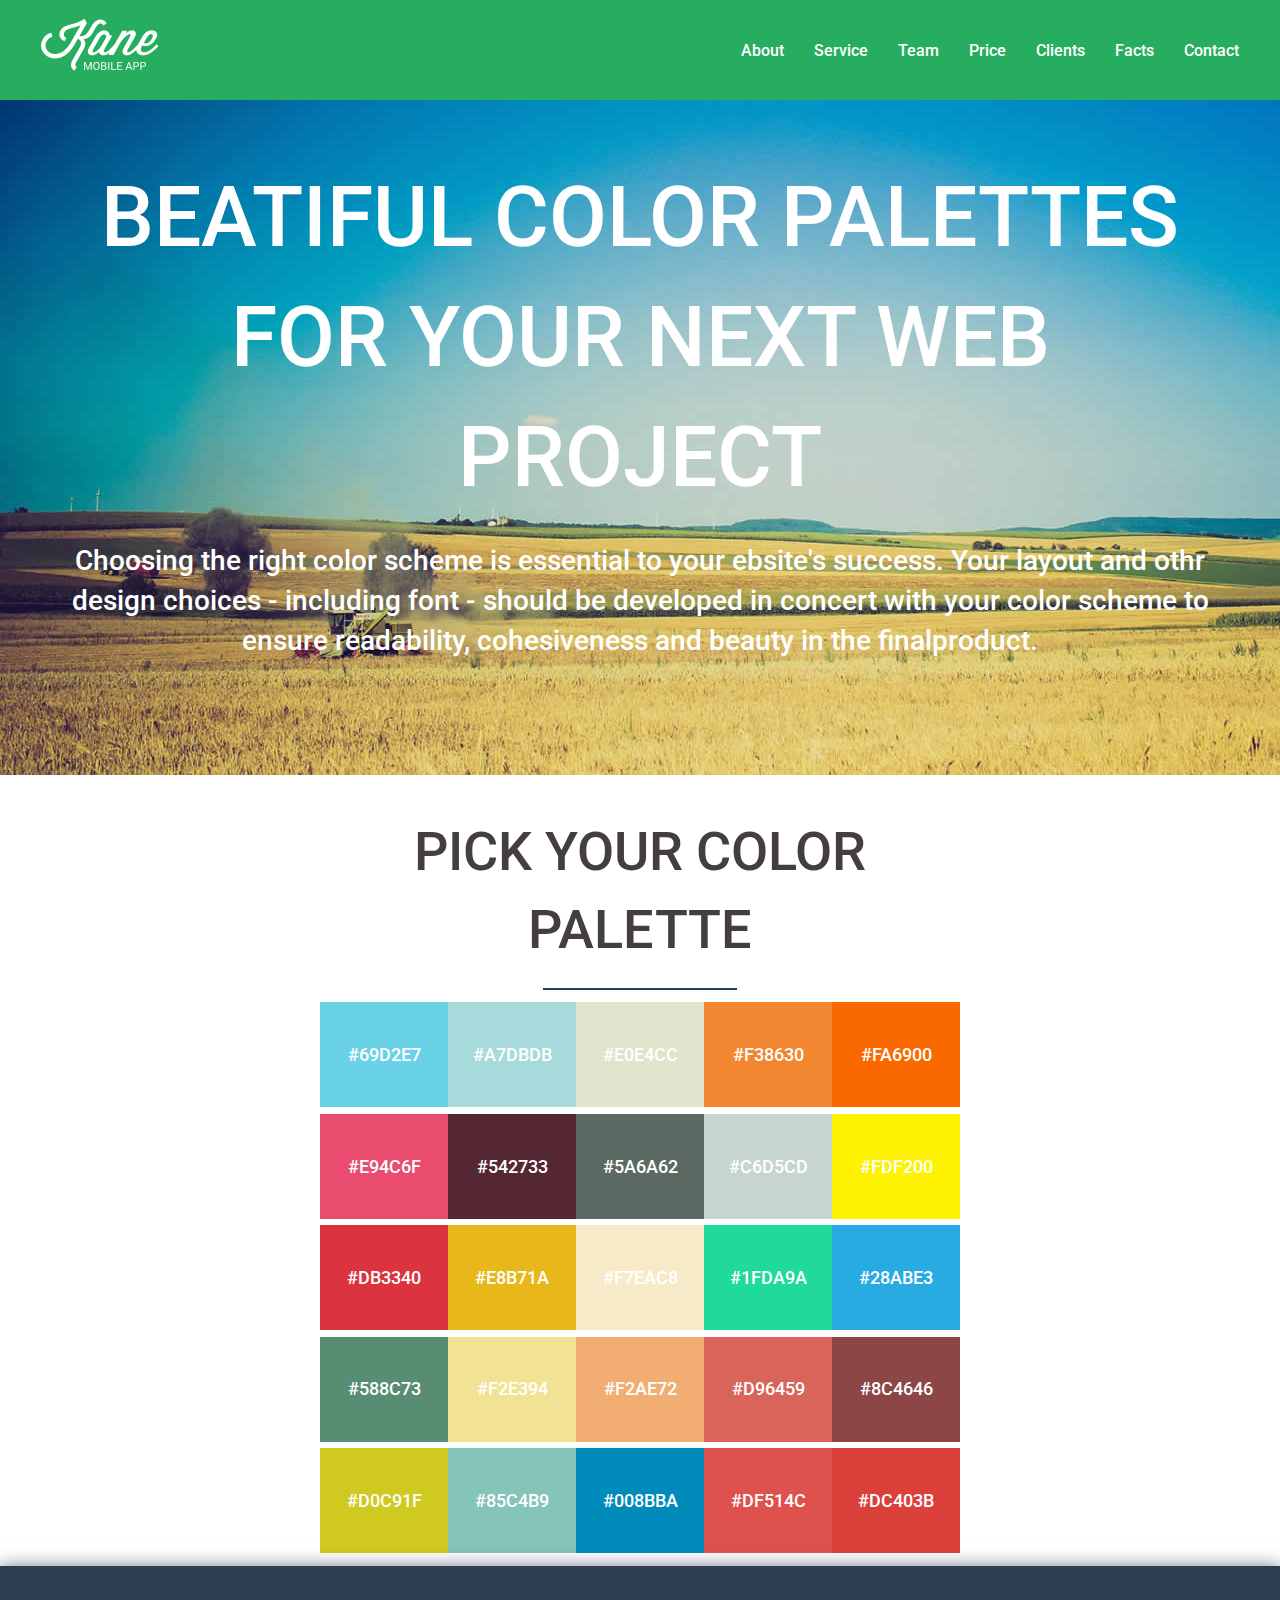
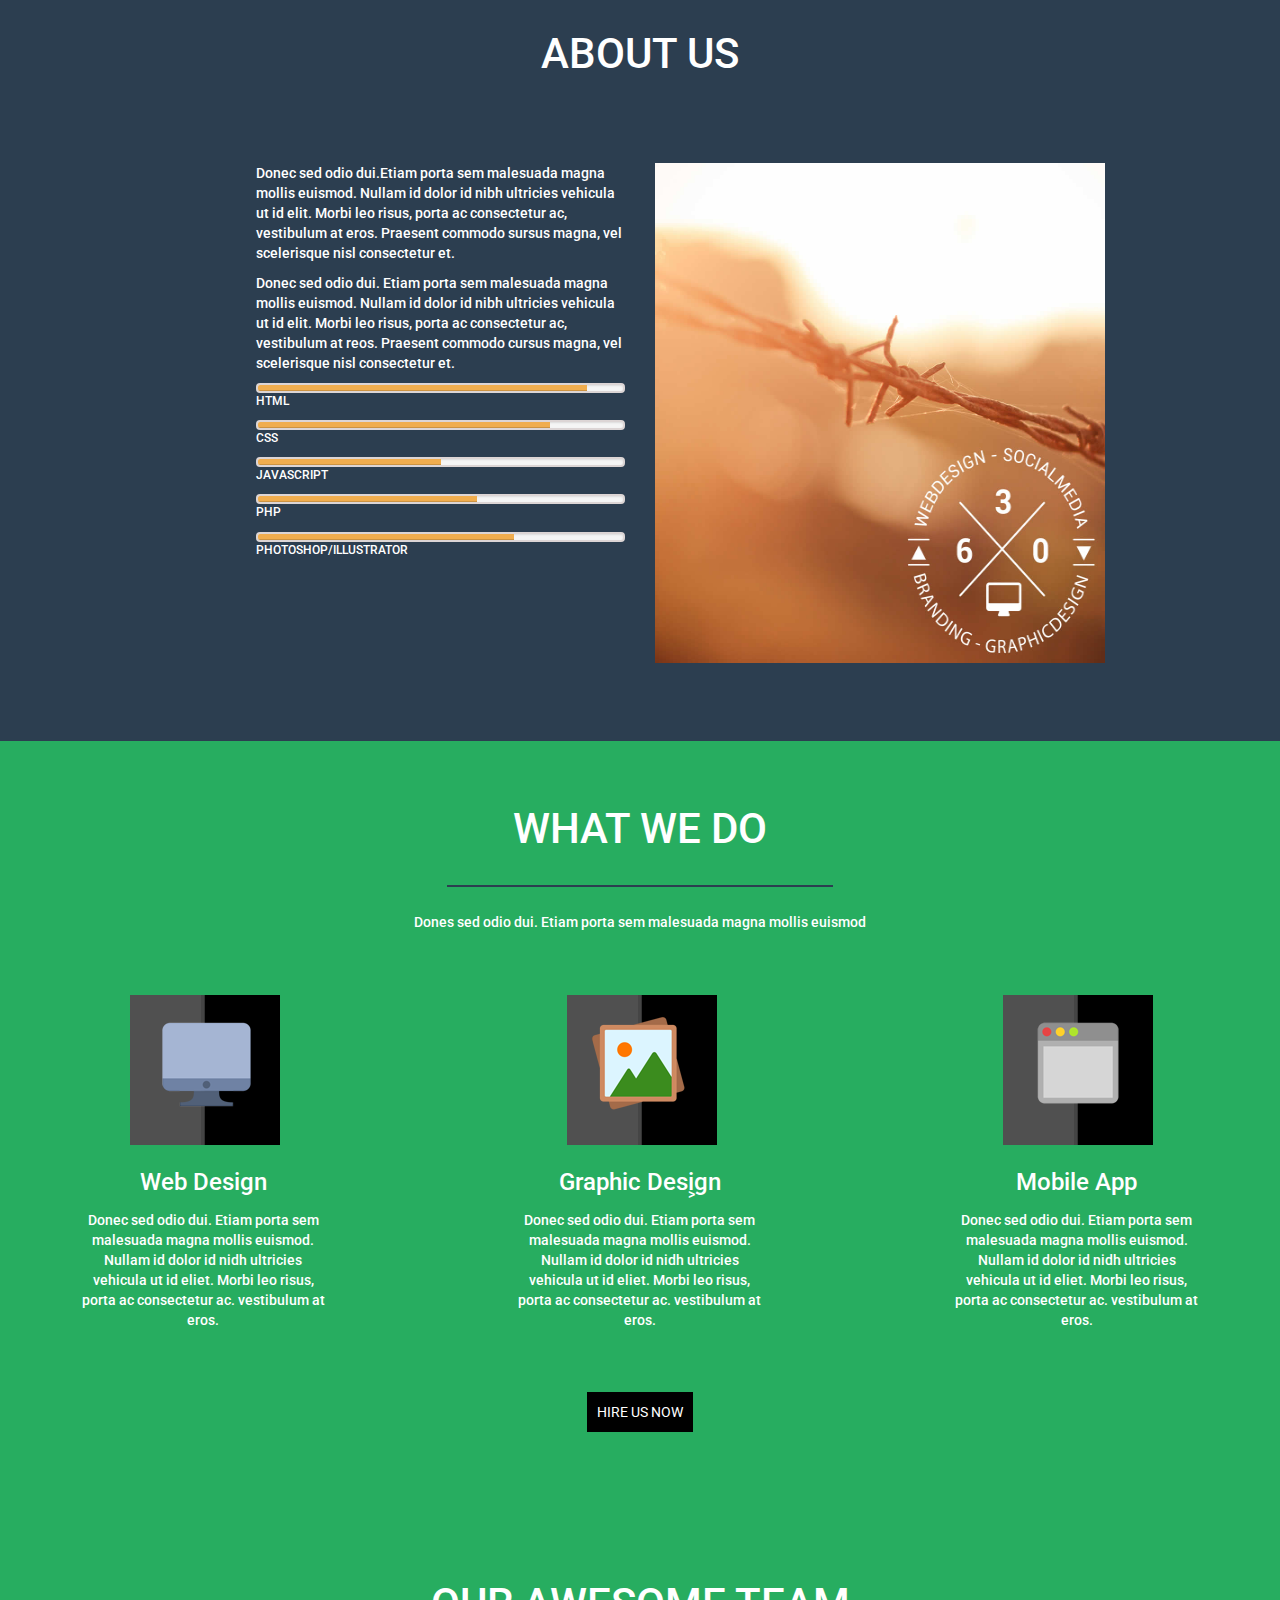
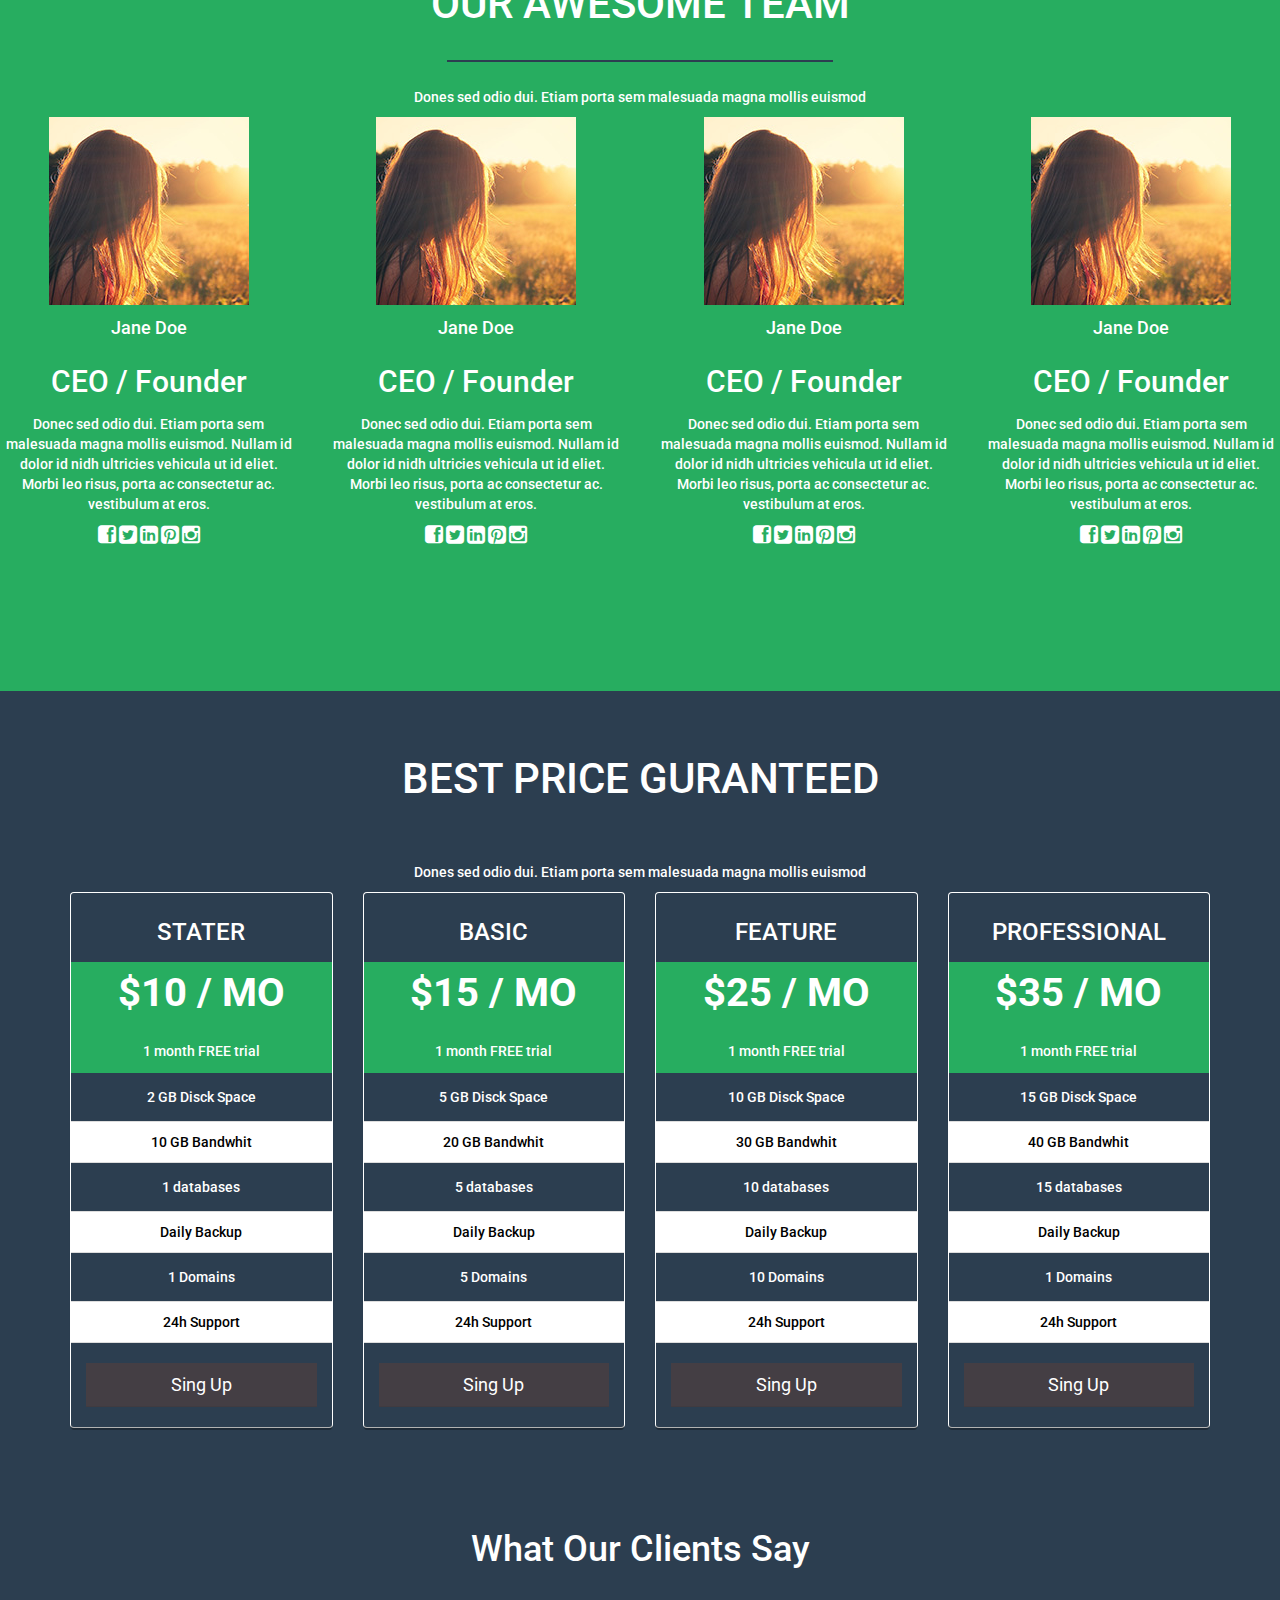
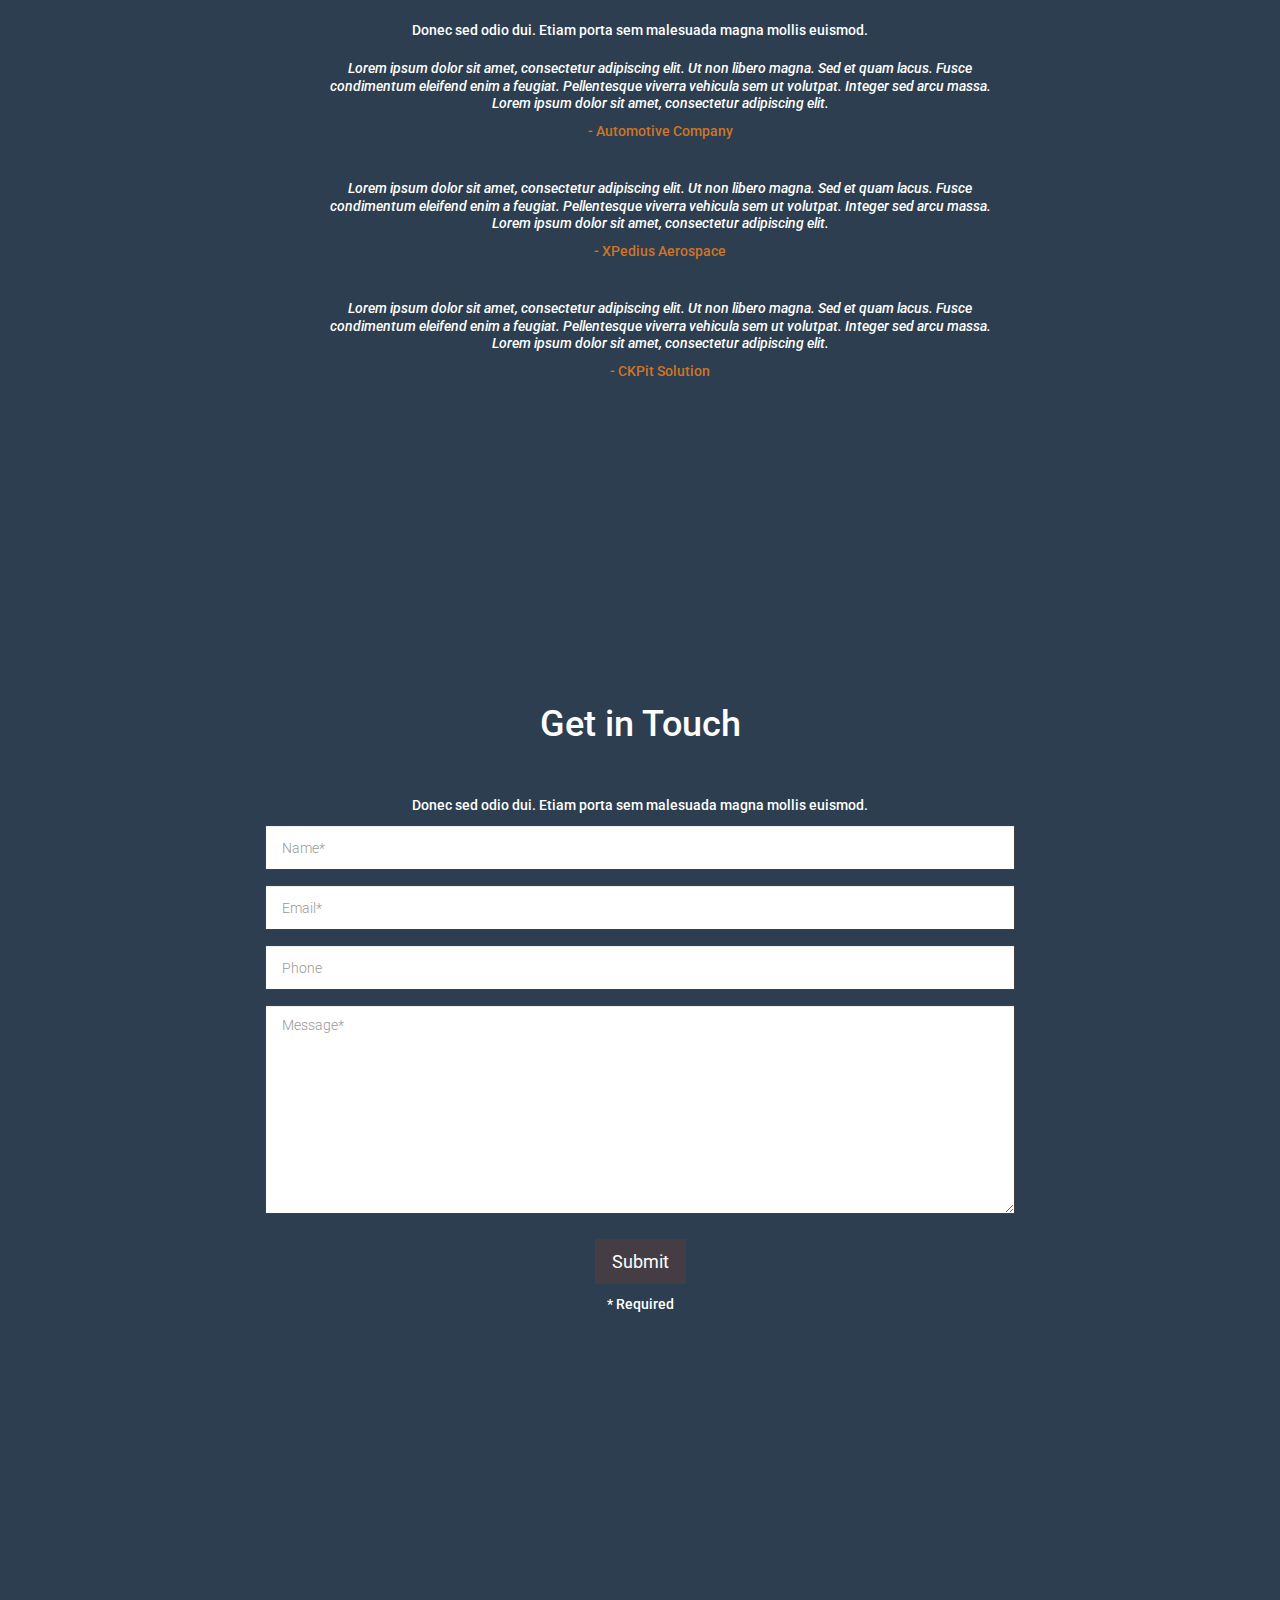
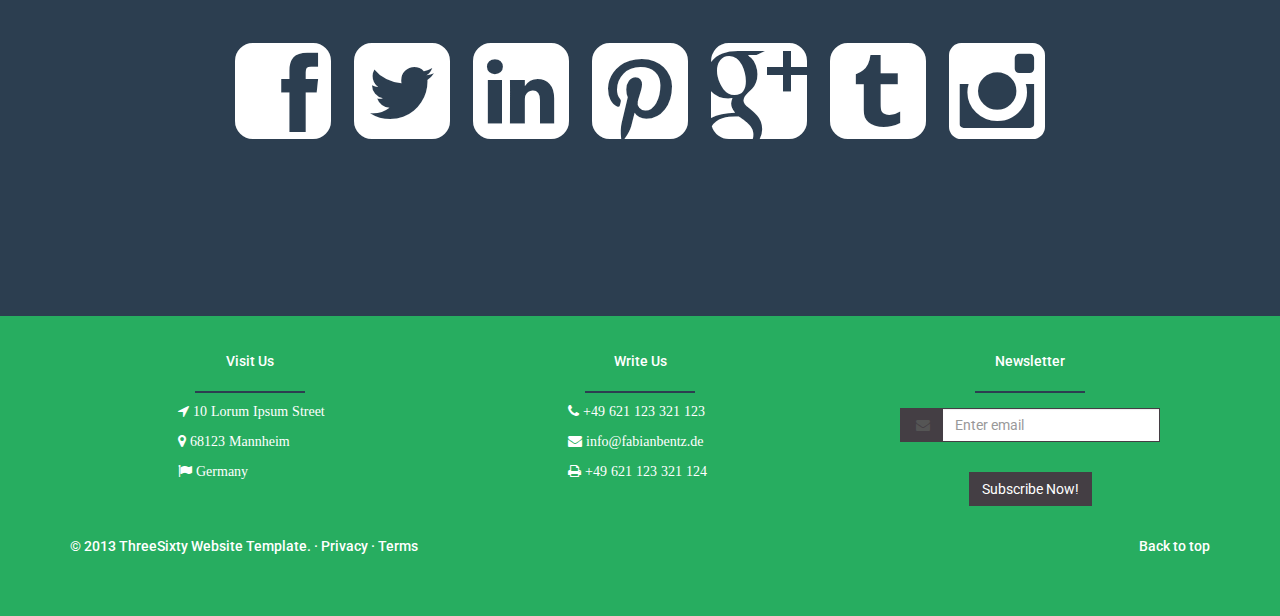
<file: index.html>
<!DOCTYPE html>
<html lang="en">
  <head>
    <meta charset="utf-8">
    <title>::paletadecolores::</title>
    <meta name="viewport" content="width=device-width, initial-scale=1.0">
    <meta name="description" content="ThreeSixty Bootstrap Template">
    <meta name="author" content="Fabian Bentz Webdesign">

    
    <link href='http://fonts.googleapis.com/css?family=Roboto:400,100,300,300italic,500,400italic,700' rel='stylesheet' type='text/css'>
    
    <link href="./css/bootstrap.css" rel="stylesheet">
    <link href="./font-awesome/css/font-awesome.min.css" rel="stylesheet">
    <link href="./css/main.css" rel="stylesheet">
    

  </head>

<body>

<!-- Escribe tu código HTML aquí -->
<nav class="navbar navbar-default navbar-static-top navbar-inverse" role="navigation">
    <div class="navbar-header">
        <button type="button" class="navbar-toggle" data-toggle="collapse"
            data-target=".navbar-ex1-collapse">
          <span class="sr-only">Desplegar navegación</span>
          <span class="icon-bar"></span>
          <span class="icon-bar"></span>
          <span class="icon-bar"></span> 
        </button>
        <a class="logo navbar-brand" href="http://laboratoria.la/"><img src="img/logo.png"></a>
    </div> 
    <div class="collapse navbar-collapse navbar-ex1-collapse">
        <ul class="nav navbar-nav navbar-right">         
            <li><a href="#">About</a></li>
            <li><a href="#">Service</a></li>
            <li><a href="#">Team</a></li>
            <li><a href="#">Price</a></li>
            <li><a href="#">Clients</a></li>
            <li><a href="#">Facts</a></li>
            <li><a href="#">Contact</a></li>
        </ul> 
    </div>   
</nav>
<header class= "text-center">
    <h1 class="tituloheader">BEATIFUL COLOR PALETTES FOR YOUR NEXT WEB PROJECT</h1>
    <P>Choosing the right color scheme is essential to your ebsite's success. Your layout and othr design choices - including font - should be developed in concert with your color scheme to ensure readability, cohesiveness and beauty in the finalproduct.</P>
</header>
<section class="pick">
    <h1 class="tituloheader text-center">PICK YOUR COLOR PALETTE</h1>
    <hr>
    <div class="paleta">
       
        <table class="tcolor w3-table-all notranslate">
            <tbody><tr>
            <td class="color_1">#69D2E7</td>
            <td class="color_2">#A7DBDB</td>
            <td class="color_3">#E0E4CC</td>
            <td class="color_4">#F38630</td>
            <td class="color_5">#FA6900</td>
            </tr>
            </tbody>
        </table>
        <table class="tcolor w3-table-all notranslate">
            <tbody><tr>
            <td class="color_6">#E94C6F</td>
            <td class="color_7">#542733</td>
            <td class="color_8">#5A6A62</td>
            <td class="color_9">#C6D5CD</td>
            <td class="color_10">#FDF200</td>
            </tr>
            </tbody>
        </table>
        <table class="tcolor w3-table-all notranslate">
            <tbody><tr>
            <td class="color_11">#DB3340</td>
            <td class="color_12">#E8B71A</td>
            <td class="color_13">#F7EAC8</td>
            <td class="color_14">#1FDA9A</td>
            <td class="color_15">#28ABE3</td>
            </tr>
            </tbody>
        </table>
        <table class="tcolor w3-table-all notranslate">
            <tbody><tr>
            <td class="color_16">#588C73</td>
            <td class="color_17">#F2E394</td>
            <td class="color_18">#F2AE72</td>
            <td class="color_19">#D96459</td>
            <td class="color_20">#8C4646</td>
            </tr>
            </tbody>
        </table>
        <table class="tcolor w3-table-all notranslate">
            <tbody><tr>
            <td class="color_21">#D0C91F</td>
            <td class="color_22">#85C4B9</td>
            <td class="color_23">#008BBA</td>
            <td class="color_24">#DF514C</td>
            <td class="color_25">#DC403B</td>
            </tr>
            </tbody>
        </table>

    </div>
</section>
<section class="seccion abaut">
    <h1 class="tituloheader text-center">ABOUT US</h1>
    <hr>
    <div class="row miniabout">
        <div class="col-lg-6">
            <p>Donec sed odio dui.Etiam porta sem malesuada magna mollis euismod. Nullam id dolor id nibh ultricies vehicula ut id elit. Morbi leo risus, porta ac consectetur ac, vestibulum at eros. Praesent commodo sursus magna, vel scelerisque nisl consectetur et.</p>
            <p>Donec sed odio dui. Etiam porta sem malesuada magna mollis euismod. Nullam id dolor id nibh ultricies vehicula ut id elit. Morbi leo risus, porta ac consectetur ac, vestibulum at reos. Praesent commodo cursus magna, vel scelerisque nisl consectetur et.</p>
            <div class="progress">
                <div class="progress-bar progress-bar-warning" role="progressbar"
                       aria-valuenow="10" aria-valuemin="0" aria-valuemax="100"
                       style="width: 90%">
                </div>
            </div>
            <p class="letrabarra">HTML</p>
            <div class="progress">
                <div class="progress-bar progress-bar-warning" role="progressbar"
                       aria-valuenow="10" aria-valuemin="0" aria-valuemax="100"
                       style="width: 80%">
                </div>
            </div>
            <p class="letrabarra">CSS</p>
            <div class="progress">
                <div class="progress-bar progress-bar-warning" role="progressbar"
                       aria-valuenow="10" aria-valuemin="0" aria-valuemax="100"
                       style="width: 50%">
                </div>
            </div>
            <p class="letrabarra">JAVASCRIPT</p>
            <div class="progress">
                <div class="progress-bar progress-bar-warning" role="progressbar"
                       aria-valuenow="10" aria-valuemin="0" aria-valuemax="100"
                       style="width: 60%">                    
                </div>
            </div>
            <p class="letrabarra">PHP</p>
            <div class="progress">
                <div class="progress-bar progress-bar-warning" role="progressbar"
                       aria-valuenow="10" aria-valuemin="0" aria-valuemax="100"
                       style="width: 70%">                    
                </div>
            </div>
            <p class="letrabarra">PHOTOSHOP/ILLUSTRATOR</p>
        </div>
        <div class="cajabaut col-lg-6">
            <img id="cajabaut" src="img/agency-img3.jpg">
        </div>
    </div>
</section>
<section class="seccion whatwe text-center">
    <h1 class="tituloheader text-center">WHAT WE DO</h1>
    <hr>
    <p>Dones sed odio dui. Etiam porta sem malesuada magna mollis euismod</p>
    <div class="row">
        <div class="col-lg-4">
            <div class="cuadrocontenedor">
                <div class="cuadro">
                    <img class="fondo" src="img/icon-bg.png">
                    <img class="iconito" src="img/icons/webdesign.png">
                </div>
                <h3>Web Design</h3>
                <p>Donec sed odio dui. Etiam porta sem malesuada magna mollis euismod. Nullam id dolor id nidh ultricies vehicula ut id eliet. Morbi leo risus, porta ac consectetur ac. vestibulum at eros.</p>
            </div>
        </div>
        <div class="col-lg-4">
            <div class="cuadrocontenedor">
                <div class="cuadro">
                    <img class="fondo" src="img/icon-bg.png">
                    <img class="iconito" src="img/icons/graphicdesign.png">>
                </div>
                <h3>Graphic Design</h3>
                <p>Donec sed odio dui. Etiam porta sem malesuada magna mollis euismod. Nullam id dolor id nidh ultricies vehicula ut id eliet. Morbi leo risus, porta ac consectetur ac. vestibulum at eros.</p>
            </div>
        </div>
        <div class="col-lg-4">
            <div class="cuadrocontenedor">
                <div class="cuadro">
                    <img class="fondo" src="img/icon-bg.png">
                    <img class="iconito" src="img/icons/mobile.png">
                </div>
                <h3>Mobile App</h3>
                <p>Donec sed odio dui. Etiam porta sem malesuada magna mollis euismod. Nullam id dolor id nidh ultricies vehicula ut id eliet. Morbi leo risus, porta ac consectetur ac. vestibulum at eros.</p>
            </div>
        </div>
    </div>
    <button>HIRE US NOW</button>
</section>
<section class="seccion our text-center">
     <h1 class="tituloheader">OUR AWESOME TEAM</h1>
    <hr>
    <p>Dones sed odio dui. Etiam porta sem malesuada magna mollis euismod</p>
    <div class="row">
        <div class="col-lg-3">
            <div class="cajaOur">
                <img src="img/team/1.jpg">
                <h4>Jane Doe</h4>
                <h2>CEO / Founder</h2>
                <p>Donec sed odio dui. Etiam porta sem malesuada magna mollis euismod. Nullam id dolor id nidh ultricies vehicula ut id eliet. Morbi leo risus, porta ac consectetur ac. vestibulum at eros.</p>
                <p class="social-team">
                    <a class="facebook" href=""><i class="fa fa-facebook-square fa-1-5x"></i></a>
                    <a class="twitter" href=""><i class="fa fa-twitter-square fa-1-5x"></i></a>
                    <a class="linkedin" href=""><i class="fa fa-linkedin-square fa-1-5x"></i></a>
                    <a class="pinterest" href=""><i class="fa fa-pinterest-square fa-1-5x"></i></a>
                    <a class="instagram" href=""><i class="fa fa-instagram fa-1-5x"></i></a>
                </p>
                <div class="redes">
                    <i class="icon-facebook-sign"></i>
                </div>
            </div>
        </div>
        <div class="col-lg-3">
            <div class="cajaOur">
                <img src="img/team/1.jpg">
                <h4>Jane Doe</h4>
                <h2>CEO / Founder</h2>
                <p>Donec sed odio dui. Etiam porta sem malesuada magna mollis euismod. Nullam id dolor id nidh ultricies vehicula ut id eliet. Morbi leo risus, porta ac consectetur ac. vestibulum at eros.</p>
                <p class="social-team">
                    <a class="facebook" href=""><i class="fa fa-facebook-square fa-1-5x"></i></a>
                    <a class="twitter" href=""><i class="fa fa-twitter-square fa-1-5x"></i></a>
                    <a class="linkedin" href=""><i class="fa fa-linkedin-square fa-1-5x"></i></a>
                    <a class="pinterest" href=""><i class="fa fa-pinterest-square fa-1-5x"></i></a>
                    <a class="instagram" href=""><i class="fa fa-instagram fa-1-5x"></i></a>
                </p>
            </div>
        </div>
        <div class="col-lg-3">
            <div class="cajaOur">
                <img src="img/team/1.jpg">
                <h4>Jane Doe</h4>
                <h2>CEO / Founder</h2>
                <p>Donec sed odio dui. Etiam porta sem malesuada magna mollis euismod. Nullam id dolor id nidh ultricies vehicula ut id eliet. Morbi leo risus, porta ac consectetur ac. vestibulum at eros.</p>
                <p class="social-team">
                    <a class="facebook" href=""><i class="fa fa-facebook-square fa-1-5x"></i></a>
                    <a class="twitter" href=""><i class="fa fa-twitter-square fa-1-5x"></i></a>
                    <a class="linkedin" href=""><i class="fa fa-linkedin-square fa-1-5x"></i></a>
                    <a class="pinterest" href=""><i class="fa fa-pinterest-square fa-1-5x"></i></a>
                    <a class="instagram" href=""><i class="fa fa-instagram fa-1-5x"></i></a>
                </p>
            </div>
        </div>
        <div class="col-lg-3">
            <div class="cajaOur">
                <img src="img/team/1.jpg">
                <h4>Jane Doe</h4>
                <h2>CEO / Founder</h2>
                <p>Donec sed odio dui. Etiam porta sem malesuada magna mollis euismod. Nullam id dolor id nidh ultricies vehicula ut id eliet. Morbi leo risus, porta ac consectetur ac. vestibulum at eros.</p>
                <p class="social-team">
            <a class="facebook" href=""><i class="fa fa-facebook-square fa-1-5x"></i></a>
            <a class="twitter" href=""><i class="fa fa-twitter-square fa-1-5x"></i></a>
            <a class="linkedin" href=""><i class="fa fa-linkedin-square fa-1-5x"></i></a>
            <a class="pinterest" href=""><i class="fa fa-pinterest-square fa-1-5x"></i></a>
            <a class="instagram" href=""><i class="fa fa-instagram fa-1-5x"></i></a>
           </p>
            </div>
        </div>
    </div>
</section>
<section  class="seccion best text-center">
    <h1 class="tituloheader text-center">BEST PRICE GURANTEED</h1>
    <hr>
    <p>Dones sed odio dui. Etiam porta sem malesuada magna mollis euismod</p>

    <div class="cajabest">
        <div class="container">
            <div class="row">
                <div class="col-xs-6 col-sm-6 col-md-3 col-lg-3">
                    <div class="panel price panel">
                        <div class="panel-heading  text-center">
                        <h3>STATER</h3>
                        </div>
                        <div class="panel-body text-center">
                            <p class="lead" style="font-size:40px"><strong>$10 / MO</strong></p>
                            <h5>1 month FREE trial</h5>
                        </div>
                        <ul class="listblanco list-group list-group-flush text-center">
                            <li class="listazul">2 GB Disck Space</li>
                            <li class="listblanco list-group-item"> 10 GB Bandwhit</li>
                            <li class="listazul list-group-item"> 1 databases</li>
                            <li class="listblanco list-group-item"> Daily Backup</li>
                            <li class="listazul list-group-item"> 1 Domains</li>
                            <li class="listblanco list-group-item"> 24h Support</li>
                        </ul>
                        <div class="panel-footer">
                            <a class="btn btn-lg btn-block btn-primary" href="#">Sing Up</a>
                        </div>
                    </div>
                </div>
                <div class="col-xs-6 col-sm-6 col-md-3 col-lg-3">
                    <div class="panel price panel">
                        <div class="panel-heading  text-center">
                        <h3>BASIC</h3>
                        </div>
                        <div class="panel-body text-center">
                            <p class="lead" style="font-size:40px"><strong>$15 / MO</strong></p>
                            <h5>1 month FREE trial</h5>
                        </div>
                        <ul class="listblanco list-group list-group-flush text-center">
                            <li class="listazul">5 GB Disck Space</li>
                            <li class="listblanco list-group-item"> 20 GB Bandwhit</li>
                            <li class="listazul list-group-item"> 5 databases</li>
                            <li class="listblanco list-group-item"> Daily Backup</li>
                            <li class="listazul list-group-item"> 5 Domains</li>
                            <li class="listblanco list-group-item"> 24h Support</li>
                        </ul>
                        <div class="panel-footer">
                            <a class="btn btn-lg btn-block btn-primary" href="#">Sing Up</a>
                        </div>
                    </div>
                </div>
                <div class="col-xs-6 col-sm-6 col-md-3 col-lg-3">
                    <div class="panel price panel">
                        <div class="panel-heading  text-center">
                        <h3>FEATURE</h3>
                        </div>
                        <div class="panel-body text-center">
                            <p class="lead" style="font-size:40px"><strong>$25 / MO</strong></p>
                            <h5>1 month FREE trial</h5>
                        </div>
                        <ul class="listblanco list-group list-group-flush text-center">
                            <li class="listazul">10 GB Disck Space</li>
                            <li class="listblanco list-group-item"> 30 GB Bandwhit</li>
                            <li class="listazul list-group-item"> 10 databases</li>
                            <li class="listblanco list-group-item"> Daily Backup</li>
                            <li class="listazul list-group-item"> 10 Domains</li>
                            <li class="listblanco list-group-item"> 24h Support</li>
                        </ul>
                        <div class="panel-footer">
                            <a class="btn btn-lg btn-block btn-primary" href="#">Sing Up</a>
                        </div>
                    </div>  
                </div>                
                <div class="col-xs-6 col-sm-6 col-md-3 col-lg-3">
                    <div class="panel price panel">
                        <div class="panel-heading  text-center">
                        <h3>PROFESSIONAL</h3>
                        </div>
                        <div class="panel-body text-center">
                            <p class="lead" style="font-size:40px"><strong>$35 / MO</strong></p>
                            <h5>1 month FREE trial</h5>
                        </div>
                        <ul class="listblanco list-group list-group-flush text-center">
                            <li class="listazul">15 GB Disck Space</li>
                            <li class="listblanco list-group-item"> 40 GB Bandwhit</li>
                            <li class="listazul list-group-item"> 15 databases</li>
                            <li class="listblanco list-group-item"> Daily Backup</li>
                            <li class="listazul list-group-item"> 1 Domains</li>
                            <li class="listblanco list-group-item"> 24h Support</li>
                        </ul>
                        <div class="panel-footer">
                            <a class="btn btn-lg btn-block btn-primary" href="#">Sing Up</a>
                        </div>
                    </div>                
                </div>           
            </div>
        </div>
    </div>
</section>
<section class = "seccion whatour text-center">
  <div class="container">
      <div class="row">    
      <div class="center-block head">     
        <div class="col-lg-12 col-md-12 col-xs-12">     
            <h1>What Our Clients Say</h1>
            <hr class="head-border-grey">
             <p class="d-grey center">Donec sed odio dui. Etiam porta sem malesuada magna mollis euismod.</p>        
       </div>         
      </div>      
    <div class="col-lg-8 col-lg-offset-2 col-md-8 col-md-offset-2">    
        <ul class="testemonials">
            <li>
                <blockquote>
                    <p><i>Lorem ipsum dolor sit amet, consectetur adipiscing elit. Ut non libero magna. Sed et quam lacus. Fusce condimentum eleifend enim a feugiat. Pellentesque viverra vehicula sem ut volutpat. Integer sed arcu massa. Lorem ipsum dolor sit amet, consectetur adipiscing elit.</i></p>
                    <p class="author">- Automotive Company</p>  
                </blockquote>
            </li>                  
            <li>
                <blockquote>
                   <p><i>Lorem ipsum dolor sit amet, consectetur adipiscing elit. Ut non libero magna. Sed et quam lacus. Fusce condimentum eleifend enim a feugiat. Pellentesque viverra vehicula sem ut volutpat. Integer sed arcu massa. Lorem ipsum dolor sit amet, consectetur adipiscing elit.</i></p>
                   <p class="author">- XPedius Aerospace</p>
                </blockquote>
            </li>                 
            <li>
                <blockquote>
                   <p><i>Lorem ipsum dolor sit amet, consectetur adipiscing elit. Ut non libero magna. Sed et quam lacus. Fusce condimentum eleifend enim a feugiat. Pellentesque viverra vehicula sem ut volutpat. Integer sed arcu massa. Lorem ipsum dolor sit amet, consectetur adipiscing elit.</i></p>
                   <p class="author">- CKPit Solution</p>
                </blockquote>
            </li>            
        </ul>
    </div>  
</section>
<section class = "seccion get text-center">
  <div class="container">
     <div class="row">    
      <div class="center-block head">      
       <div class="col-lg-12 col-md-12 col-xs-12">    
         <h1>Get in Touch</h1>
         <hr class="head-border-grey">
           <p class="center">Donec sed odio dui. Etiam porta sem malesuada magna mollis euismod.</p>        
       </div>       
    </div>
    <div class="col-lg-8 col-md-8 col-lg-offset-2 col-md-offset-2 form">
      <form  class="form-horizontal" role="form" id="contactForm" method="post" name="contactForm">
        <div class="form-group">               
            <div class="col-sm-12">
                <input type="text" class="form-control input-lg" name="name" id="name" placeholder="Name*">
            </div>
        </div>            
        <div class="form-group">                  
            <div class="col-sm-12">
                <input type="email" class="form-control input-lg" name="email" id="email" placeholder="Email*">
            </div>
            </div>            
        <div class="form-group">                  
            <div class="col-sm-12">
                <input type="text" class="form-control input-lg" name="phone" id="phone" placeholder="Phone">
            </div>
        </div>            
        <div class="form-group">                  
            <div class="col-sm-12">
                <textarea class="form-control input-lg" rows="10" name="message" id="message" placeholder="Message*"></textarea>
            </div>
        </div>            
        <div class="control-group submit center">
            <input class="btn btn-lg btn-primary" type="submit" value="Submit">
            </div>
        </form>           
           <p class="d-grey requi">* Required</p>      
      </div>      
    </div>
  </div>  
</section>
<section class = "secion paisaje">
<div id="divider">
        <div class="divider-bg"></div>

  <div class="container">
  
    <div class="row">
        <div class="col-12-lg social-media">
        
            <div class="social-icons">
            
                <a class="social-media facebook" href=""><i class="fa fa-facebook-square fa-8x"></i></a>
                <a class="social-media white twitter" href=""><i class="fa fa-twitter-square fa-8x"></i></a>
                <a class="social-media white linkedin" href=""><i class="fa fa-linkedin-square fa-8x"></i></a>
                <a class="social-media white pinterest" href=""><i class="fa fa-pinterest-square fa-8x"></i></a>
                <a class="social-media white google" href=""><i class="fa fa-google-plus-square fa-8x"></i></a>
                <a class="social-media white tumblr" href=""><i class="fa fa-tumblr-square fa-8x"></i></a>
                <a class="social-media white instagram" href=""><i class="fa fa-instagram fa-8x"></i></a>              
            </div>                
        </div>
    </div>  
  </div>
</div>
</section>
<footer >
    <div id="foot">
      <div class="container">
         <div class="row">         
          <div class="col-lg-4 col-md-4">
            <div class="bottom-con">            
               <h5>Visit Us</h5>
               <hr class="head-border-white">                
                 <div class="">
                 <p><i class="fa fa-location-arrow"><span> 10 Lorum Ipsum Street</span></i></p>
                 <p><i class="fa fa-map-marker"><span> 68123 Mannheim</span></i></p>
                 <p><i class="fa fa-flag"><span> Germany</span></i></p>
               </div>                
            </div>
        </div>     
        <div class="col-lg-4 col-md-4">
            <div class="bottom-con">
               <h5>Write Us</h5>
               <hr class="head-border-white">                
                 <div class="">
                 <p><i class="fa fa-phone"><span> +49 621 123 321 123</span></i></p>
                 <p><i class="fa fa-envelope"><span> info@fabianbentz.de</span></i></p>
                 <p><i class="fa fa-print"><span> +49 621 123 321 124</span></i></p>
               </div>                
            </div>
        </div>           
        <div class="col-lg-4 col-md-4">                
                <div class="bottom-con">                
                    <h5>Newsletter</h5>
                    <hr class="head-border-white">
                  <form class="newsletter">
                        <div class="input-group">
                          <span class="input-group-addon .glyphicon-envelope"><i class="fa fa-envelope orange"></i></span>
                          <input type="email" class="form-control input-md" placeholder="Enter email">
                         </div>
                    <br>                    
                    <div class="control-group submit center">
                      <input type="submit" value="Subscribe Now!" class="btn btn-md btn-primary" />
                    </div>                        
                  </form>                  
                </div>                
        </div>              
               <div class="col-lg-12 col-md-12 footer">
                   <p class="pull-right"><a href="#about">Back to top</a></p>
                      <p>&copy; 2013 ThreeSixty Website Template. &middot; <a href="#">Privacy</a> &middot; <a href="#">Terms</a></p>
               </div>                
         </div>
      </div>      
    </div>
</footer>
<!-- BOOTSTRAP JAVASCRIPT -->
<script src="https://code.jquery.com/jquery-1.10.2.min.js"></script>
<script type="text/javascript" src="./js/bootstrap.min.js"></script>

</body>
</html>
</file>
<file: css/main.css>
/*seccion abaut*/
.abaut {
  -webkit-box-shadow: 0px 0px 16px 0px rgba(64, 60, 90, 0.69);
  -moz-box-shadow: 0px 0px 16px 0px rgba(64, 60, 90, 0.69);
  -ms-box-shadow: 0px 0px 16px 0px rgba(64, 60, 90, 0.69);
  box-shadow: 0px 0px 16px 0px rgba(64, 60, 90, 0.69);
  background-color: #2C3E50; }

.miniabout {
  padding: 2% 20% 2% 20%; }

#cajabaut {
  width: 450px;
  height: 500px;
  position: relative; }

.progress {
  height: 10px;
  border: 2.5px solid #DCD5D5;
  margin-bottom: 0; }

span {
  color: #FFFFFF; }

.letrabarra {
  font-size: 12px; }

/*seccion best*/
.best {
  background-color: #2C3E50; }

.listazul {
  padding: 14px;
  background-color: #2C3E50;
  color: white; }

.listblanco {
  color: black; }

.price .panel-footer {
  color: #FFFFFF;
  border-bottom: 0px;
  background-color: #2C3E50;
  box-shadow: 0px 3px 0px rgba(0, 0, 0, 0.3); }

.panel.price .btn {
  box-shadow: 0 -1px 0px rgba(50, 50, 50, 0.2) inset;
  border: 0px; }

.price.panel > .panel-heading {
  color: #FFFFFF;
  background-color: #2C3E50;
  border-color: #27AD60;
  border-bottom: 1px solid #27AD60;
  padding: 2px; }

.price.panel > .panel-body {
  color: #FFFFFF;
  background-color: #27AD60;
  padding: 2px; }

/*seccion footer*/
footer {
  width: 100%;
  height: 300px;
  background-color: #27AD60;
  color: white;
  padding-top: 2%; }

.bottom-con {
  padding-bottom: 20px; }

.bottom-con h5 {
  text-align: center; }

.bottom-con p {
  padding-left: 30%;
  text-align: left; }

.newsletter {
  margin-top: 15px;
  padding: 0px 50px 0px 50px;
  text-align: center; }

/*seccion header*/
nav.navbar {
  background-color: #27AD60;
  width: 100%;
  height: 100px;
  margin-bottom: 0px;
  padding: 2%;
  font-size: 16px; }

header {
  background-image: url(../img/carousel-bg.jpg);
  width: 100%;
  height: 675px;
  margin-top: 0;
  color: white;
  padding: 3% 5% 8% 5%;
  font-size: 2em; }

.seccion {
  width: 100%;
  height: 775px;
  color: white;
  padding-top: 3%; }

.tituloheader {
  font-size: 3em;
  font-family: arial;
  margin-bottom: 2%; }

.logo {
  margin-top: -15%; }

/*seccion our*/
.our {
  background-color: #27AD60; }

/*paisaje*/
.paisaje {
  background-color: #2C3E50; }

#divider {
  width: 100%;
  height: 500px;
  text-align: center;
  z-index: 200; }

#divider .divider-bg {
  background: url("../img/img-divider-img.jpg") repeat 0 0 fixed;
  background-position: 70% -3298.8px;
  margin: 0 auto;
  padding: 0;
  position: absolute;
  z-index: 200;
  width: 100%;
  height: 500px; }

.social-icons {
  padding-top: 220px; }

a.social-media {
  padding: 10px;
  position: relative;
  z-index: 300;
  text-align: center; }

/*paleta*/
.pick {
  margin: 3% 25% 1% 25%;
  font-size: 18px; }

.tcolor {
  margin-top: 1%; }

table {
  width: 100%; }

hr {
  width: 30%;
  border: 1.5px solid #2C3E50;
  margin-bottom: 2%; }

.color_1 {
  width: 100px;
  height: 105px;
  text-align: center;
  color: #FFFFFF;
  background: #69D2E7; }

.color_2 {
  width: 100px;
  height: 105px;
  text-align: center;
  color: #FFFFFF;
  background: #A7DBDB; }

.color_3 {
  width: 100px;
  height: 105px;
  text-align: center;
  color: #FFFFFF;
  background: #E0E4CC; }

.color_4 {
  width: 100px;
  height: 105px;
  text-align: center;
  color: #FFFFFF;
  background: #F38630; }

.color_5 {
  width: 100px;
  height: 105px;
  text-align: center;
  color: #FFFFFF;
  background: #FA6900; }

.color_6 {
  width: 100px;
  height: 105px;
  text-align: center;
  color: #FFFFFF;
  background: #E94C6F; }

.color_7 {
  width: 100px;
  height: 105px;
  text-align: center;
  color: #FFFFFF;
  background: #542733; }

.color_8 {
  width: 100px;
  height: 105px;
  text-align: center;
  color: #FFFFFF;
  background: #5A6A62; }

.color_9 {
  width: 100px;
  height: 105px;
  text-align: center;
  color: #FFFFFF;
  background: #C6D5CD; }

.color_10 {
  width: 100px;
  height: 105px;
  text-align: center;
  color: #FFFFFF;
  background: #FDF200; }

.color_11 {
  width: 100px;
  height: 105px;
  text-align: center;
  color: #FFFFFF;
  background: #DB3340; }

.color_12 {
  width: 100px;
  height: 105px;
  text-align: center;
  color: #FFFFFF;
  background: #E8B71A; }

.color_13 {
  width: 100px;
  height: 105px;
  text-align: center;
  color: #FFFFFF;
  background: #F7EAC8; }

.color_14 {
  width: 100px;
  height: 105px;
  text-align: center;
  color: #FFFFFF;
  background: #1FDA9A; }

.color_15 {
  width: 100px;
  height: 105px;
  text-align: center;
  color: #FFFFFF;
  background: #28ABE3; }

.color_16 {
  width: 100px;
  height: 105px;
  text-align: center;
  color: #FFFFFF;
  background: #588C73; }

.color_17 {
  width: 100px;
  height: 105px;
  text-align: center;
  color: #FFFFFF;
  background: #F2E394; }

.color_18 {
  width: 100px;
  height: 105px;
  text-align: center;
  color: #FFFFFF;
  background: #F2AE72; }

.color_19 {
  width: 100px;
  height: 105px;
  text-align: center;
  color: #FFFFFF;
  background: #D96459; }

.color_20 {
  width: 100px;
  height: 105px;
  text-align: center;
  color: #FFFFFF;
  background: #8C4646; }

.color_21 {
  width: 100px;
  height: 105px;
  text-align: center;
  color: #FFFFFF;
  background: #D0C91F; }

.color_22 {
  width: 100px;
  height: 105px;
  text-align: center;
  color: #FFFFFF;
  background: #85C4B9; }

.color_23 {
  width: 100px;
  height: 105px;
  text-align: center;
  color: #FFFFFF;
  background: #008BBA; }

.color_24 {
  width: 100px;
  height: 105px;
  text-align: center;
  color: #FFFFFF;
  background: #DF514C; }

.color_25 {
  width: 100px;
  height: 105px;
  text-align: center;
  color: #FFFFFF;
  background: #DC403B; }

/*SECCION wHATOUR*/
.whatour {
  background-color: #2C3E50; }

.author {
  color: #CF7526; }

/*what we*/
.whatwe {
  background-color: #27AD60; }

.cuadrocontenedor {
  padding: 10%;
  margin: 3% 10%; }

.cuadro {
  background-color: black;
  width: 150px;
  height: 150px;
  margin-left: 20%; }

.fondo {
  width: 100%;
  height: 150px; }

.iconito {
  position: relative;
  bottom: 132px; }

button {
  background-color: black;
  color: #FFFFFF;
  padding: 10px;
  border: none; }

/*seccion get*/
.get {
  background-color: #2C3E50; }

/*# sourceMappingURL=main.css.map */
</file>
